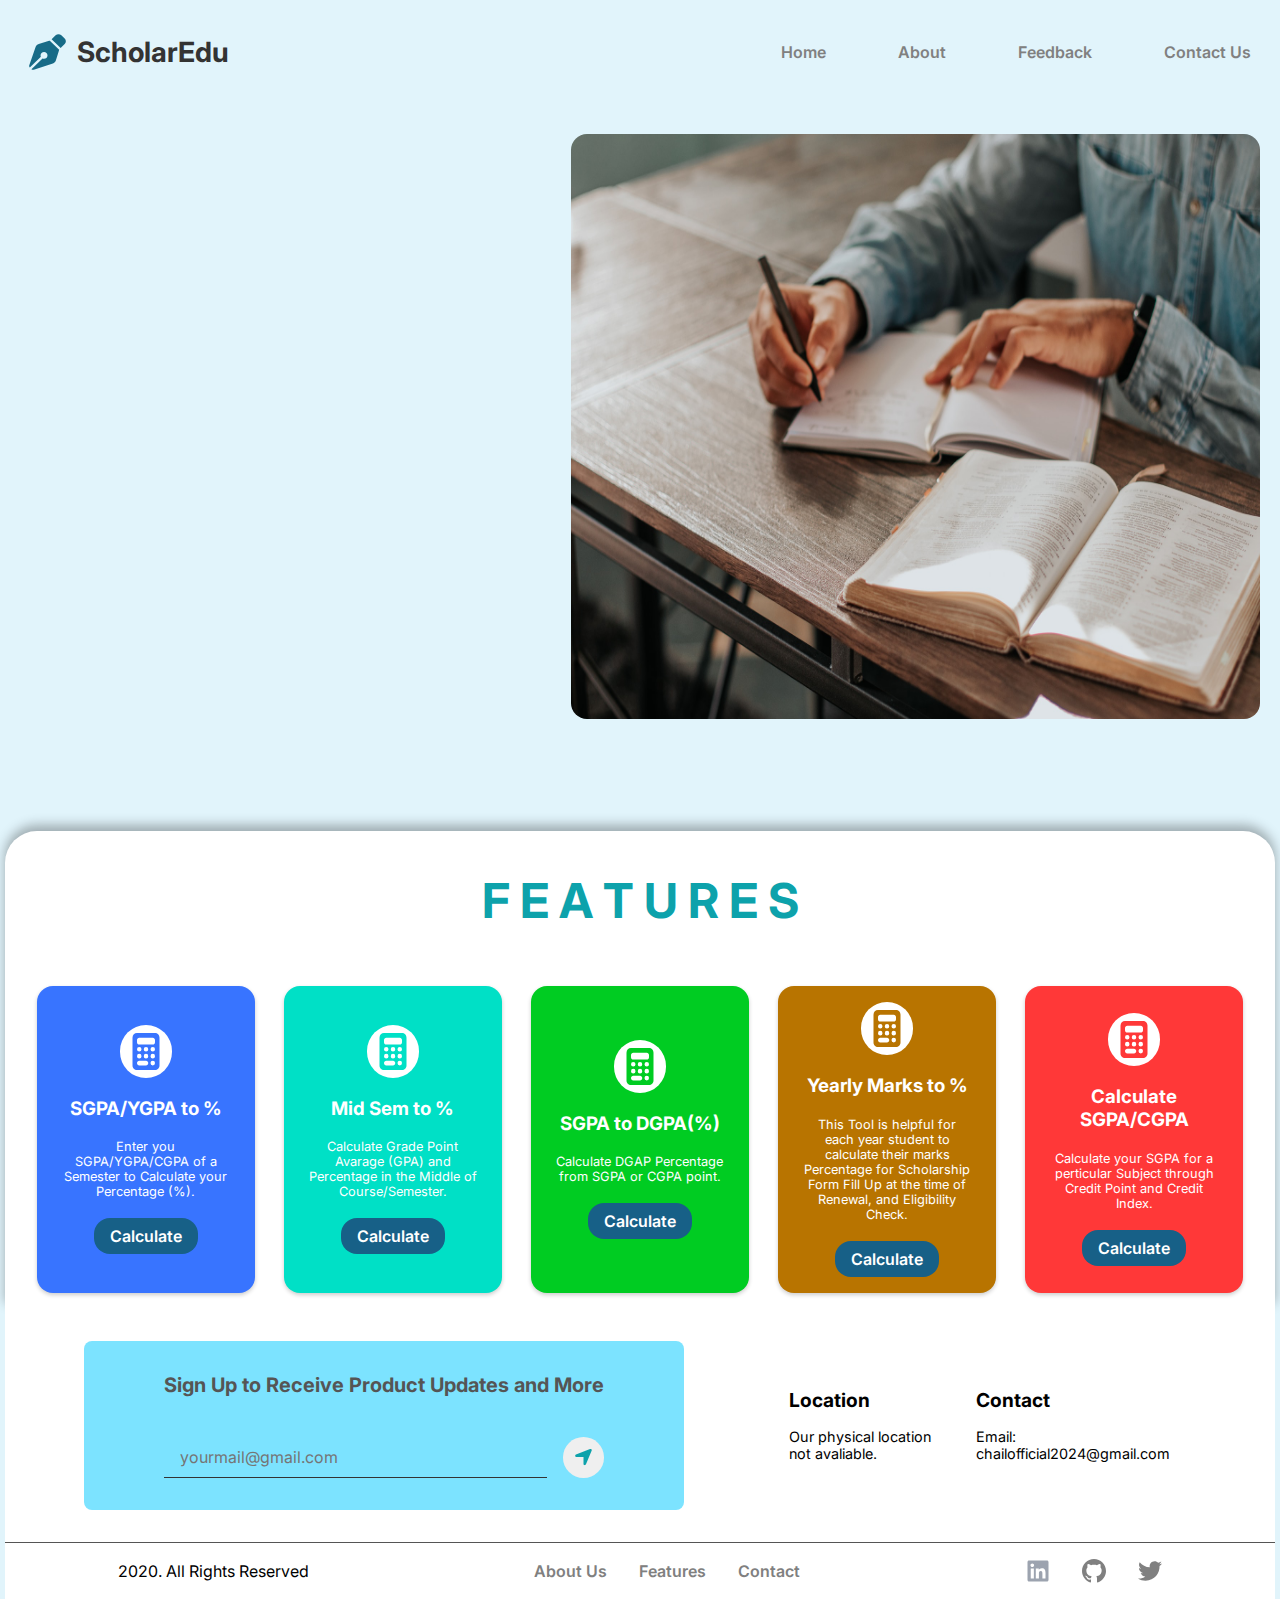
<file: index.html>
<!DOCTYPE html>
<html lang="en">
  <head>
    <meta charset="UTF-8" />
    <meta name="viewport" content="width=device-width, initial-scale=1.0" />
    <title>ScholarEdu - Calculate your Result</title>
    <link rel="stylesheet" href="style.css" />
  </head>
  <body>
    <!--============================ Navbar Section =========================-->
    <section class="header">
      <header class="header-content">
        <a href="#" class="main-logo-content">
          <img
            src="./images/scholaredu.svg"
            alt="logo"
            loading="lazy"
            class="main-logo"
          />
          <span class="main-logo-text">ScholarEdu</span>
        </a>
        <nav class="navbar">
          <a href="#" class="nav-items">Home</a>
          <a href="./about.html" class="nav-items">About</a>
          <a href="./feedback.html" class="nav-items">Feedback</a>
          <a href="#contact" class="nav-items">Contact Us</a>
        </nav>
        <button type="button" class="menu-button">
          <img src="./images/menu.svg" alt="menu-img" class="menu-icon" />
        </button>
      </header>
    </section>

    <!--=========================== Home Section ============================-->
    <section class="home">
      <main class="home-content">
        <div class="home-left">
          <p class="home-title">Very Proud to Introduce</p>
          <h1 class="main-text">We are MAKAUTIAN</h1>
          <a href="./feedback.html" class="feedback-btn">Send Feedback</a>
        </div>
        <div class="home-right">
          <div class="image-container">
            <img
              src="./images/hero-image.jpg"
              alt="home-icon"
              class="home-img"
            />
          </div>
        </div>
      </main>
    </section>

    <!--========================= Feature Section =========================-->
    <section class="feature-container" id="feature-section">
      <div class="feature-title-container">
        <h2 class="feature-title">F E A T U R E S</h2>
      </div>
      <div class="feature-grid">
        <!-- Grid 1 -->
        <div class="grid-container icon1">
          <div class="grid-img">
            <img src="./images/icon-blue.svg" alt="" class="grid-icon" />
          </div>
          <div class="grid-heading">
            <h3>SGPA/YGPA to %</h3>
          </div>
          <div class="grid-description">
            Enter you SGPA/YGPA/CGPA of a Semester to Calculate your Percentage
            (%).
          </div>
          <a href="#calculate" class="calculate-btn">Calculate</a>
        </div>

        <!-- Grid 2 -->
        <div class="grid-container icon2">
          <div class="grid-img">
            <img src="./images/icon-cyan.svg" alt="" class="grid-icon" />
          </div>
          <div class="grid-heading">
            <h3>Mid Sem to %</h3>
          </div>
          <div class="grid-description">
            Calculate Grade Point Avarage (GPA) and Percentage in the Middle of
            Course/Semester.
          </div>
          <a href="#calculate" class="calculate-btn">Calculate</a>
        </div>

        <!-- Grid 3 -->
        <div class="grid-container icon3">
          <div class="grid-img">
            <img src="./images/icon-green.svg" alt="" class="grid-icon" />
          </div>
          <div class="grid-heading">
            <h3>SGPA to DGPA(%)</h3>
          </div>
          <div class="grid-description">
            Calculate DGAP Percentage from SGPA or CGPA point.
          </div>
          <a href="#calculate" class="calculate-btn">Calculate</a>
        </div>

        <!-- Grid 4 -->
        <div class="grid-container icon4">
          <div class="grid-img">
            <img src="./images/icon-yellow.svg" alt="" class="grid-icon" />
          </div>
          <div class="grid-heading">
            <h3>Yearly Marks to %</h3>
          </div>
          <div class="grid-description">
            This Tool is helpful for each year student to calculate their marks
            Percentage for Scholarship Form Fill Up at the time of Renewal, and
            Eligibility Check.
          </div>
          <a href="#calculate" class="calculate-btn">Calculate</a>
        </div>

        <!-- Grid 5 -->
        <div class="grid-container icon5">
          <div class="grid-img">
            <img src="./images/icon-red.svg" alt="" class="grid-icon" />
          </div>
          <div class="grid-heading">
            <h3>Calculate SGPA/CGPA</h3>
          </div>
          <div class="grid-description">
            Calculate your SGPA for a perticular Subject through Credit Point
            and Credit Index.
          </div>
          <a href="#calculate" class="calculate-btn">Calculate</a>
        </div>
      </div>
    </section>

    <!--========================== Newsletter Section =====================-->
    <section class="newsletter-container">
      <div class="newsletter-content">
        <div class="newsletter-title">
          Sign Up to Receive Product Updates and More
        </div>
        <div class="newsletter-input">
          <input
            type="email"
            class="input-section"
            placeholder="yourmail@gmail.com"
          />
          <button type="submit" class="newsletter-btn">
            <img src="./images/arrow-btn.svg" alt="send" class="arrow-btn" />
          </button>
        </div>
      </div>
      <div class="contact-content">
        <div class="location">
          <h3 class="location-heading">Location</h3>
          <p class="location-description">
            Our physical location not avaliable.
          </p>
        </div>
        <div class="contact">
          <h3 class="contact-heading">Contact</h3>
          <p class="contact-description">Email: chailofficial2024@gmail.com</p>
        </div>
      </div>
    </section>

    <!--========================= Footer Section =========================-->
    <section class="footer">
      <div class="copyright-content">2020. All Rights Reserved</div>
      <div class="footer-navbar">
        <a href="./about.html" class="footer-text">About Us</a>
        <a href="#feature-section" class="footer-text">Features</a>
        <a href="#contact" class="footer-text">Contact</a>
      </div>
      <div class="social">
        <a href="#" class="footer-icon-container">
          <img src="./images/linkedin.svg" alt="" class="footer-icon" />
        </a>
        <a href="#" class="footer-icon-container">
          <img src="./images/github.svg" alt="" class="footer-icon" />
        </a>
        <a href="#" class="footer-icon-container">
          <img src="./images/twitter.svg" alt="" class="footer-icon" />
        </a>
      </div>
    </section>
  </body>
</html>
</file>
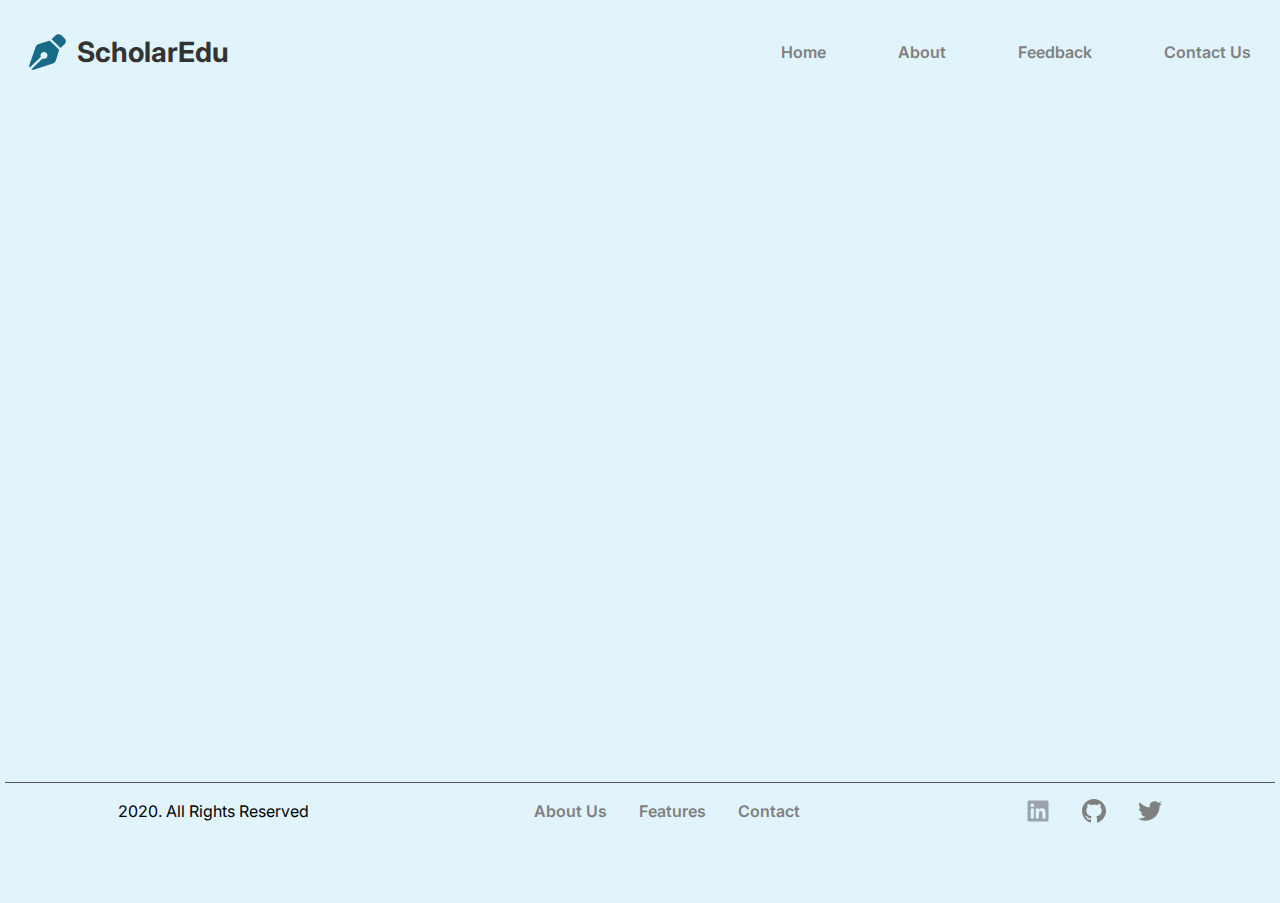
<file: about.html>
<!DOCTYPE html>
<html lang="en">
  <head>
    <meta charset="UTF-8" />
    <meta name="viewport" content="width=device-width, initial-scale=1.0" />
    <title>About Us</title>
    <link rel="stylesheet" href="aboutstyle.css" />
  </head>
  <body>
    <!--============================ Navbar Section =========================-->
    <section class="header">
      <header class="header-content">
        <a href="#home" class="main-logo-content">
          <img
            src="./images/scholaredu.svg"
            alt="logo"
            loading="lazy"
            class="main-logo"
          />
          <span class="main-logo-text">ScholarEdu</span>
        </a>
        <nav class="navbar">
          <a href="./index.html" class="nav-items">Home</a>
          <a href="#" class="nav-items">About</a>
          <a href="#feedback" class="nav-items">Feedback</a>
          <a href="#contact" class="nav-items">Contact Us</a>
        </nav>
        <button type="button" class="menu-button">
          <img src="./images/menu.svg" alt="menu-img" class="menu-icon" />
        </button>
      </header>
    </section>

    <!--============================= About Us Section ===========================-->
    <section class="about-container">
      <div class="about-content">
        <div class="about-heading">About Us</div>
        <p class="about-description">
          Lorem ipsum dolor sit amet consectetur adipisicing elit. Voluptatum
          asperiores rerum non minus similique beatae pariatur, molestiae eum et
          doloribus exercitationem quos commodi recusandae. Eos?
        </p>
      </div>
    </section>

    <!--========================= Footer Section =========================-->
    <section class="footer">
      <div class="copyright-content">2020. All Rights Reserved</div>
      <div class="footer-navbar">
        <a href="#" class="footer-text">About Us</a>
        <a href="./index.html" class="footer-text">Features</a>
        <a href="#contact" class="footer-text">Contact</a>
      </div>
      <div class="social">
        <a href="#" class="footer-icon-container">
          <img src="./images/linkedin.svg" alt="" class="footer-icon" />
        </a>
        <a href="#" class="footer-icon-container">
          <img src="./images/github.svg" alt="" class="footer-icon" />
        </a>
        <a href="#" class="footer-icon-container">
          <img src="./images/twitter.svg" alt="" class="footer-icon" />
        </a>
      </div>
    </section>
  </body>
</html>
</file>
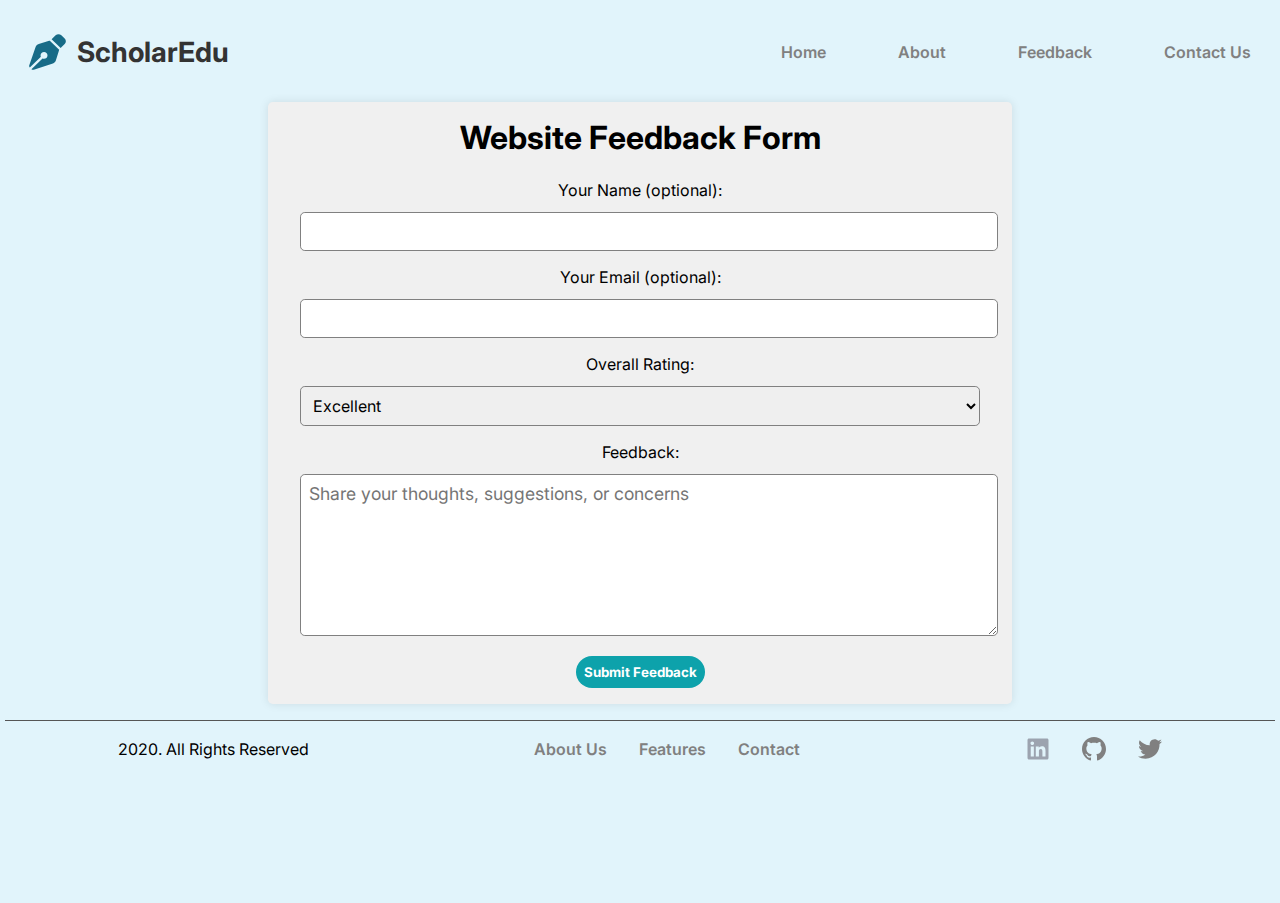
<file: feedback.html>
<!DOCTYPE html>
<html lang="en">
  <head>
    <meta charset="UTF-8" />
    <meta name="viewport" content="width=device-width, initial-scale=1.0" />
    <title>Feedback</title>
    <link rel="stylesheet" href="feedbackstyle.css" />
  </head>
  <body>
    <!--============================ Navbar Section =========================-->
    <section class="header">
      <header class="header-content">
        <a href="./index.html" class="main-logo-content">
          <img
            src="./images/scholaredu.svg"
            alt="logo"
            loading="lazy"
            class="main-logo"
          />
          <span class="main-logo-text">ScholarEdu</span>
        </a>
        <nav class="navbar">
          <a href="./index.html" class="nav-items">Home</a>
          <a href="./about.html" class="nav-items">About</a>
          <a href="#" class="nav-items">Feedback</a>
          <a href="#contact" class="nav-items">Contact Us</a>
        </nav>
        <button type="button" class="menu-button">
          <img src="./images/menu.svg" alt="menu-img" class="menu-icon" />
        </button>
      </header>
    </section>

    <!--========================== Feedback Section =========================-->
    <section class="feedback-container">
      <h1>Website Feedback Form</h1>
      <form action="/submit-feedback" method="post">
        <label for="name">Your Name (optional):</label>
        <input type="text" id="name" name="name" />
        <label for="email">Your Email (optional):</label>
        <input type="email" id="email" name="email" />
        <label for="rate">Overall Rating:</label>
        <select name="rate" id="rate">
          <option value="5">Excellent</option>
          <option value="4">Good</option>
          <option value="3">Neutral</option>
          <option value="2">Bad</option>
          <option value="1">Terrible</option>
        </select>
        <label for="feedback">Feedback:</label>
        <textarea
          name="feedback"
          id="feedback"
          rows="5"
          placeholder="Share your thoughts, suggestions, or concerns"
        ></textarea>
        <button type="submit" class="submit-button">Submit Feedback</button>
      </form>
    </section>

    <!--========================= Footer Section =========================-->
    <section class="footer">
      <div class="copyright-content">2020. All Rights Reserved</div>
      <div class="footer-navbar">
        <a href="./about.html" class="footer-text">About Us</a>
        <a href="./index.html" class="footer-text">Features</a>
        <a href="#contact" class="footer-text">Contact</a>
      </div>
      <div class="social">
        <a href="#" class="footer-icon-container">
          <img src="./images/linkedin.svg" alt="" class="footer-icon" />
        </a>
        <a href="#" class="footer-icon-container">
          <img src="./images/github.svg" alt="" class="footer-icon" />
        </a>
        <a href="#" class="footer-icon-container">
          <img src="./images/twitter.svg" alt="" class="footer-icon" />
        </a>
      </div>
    </section>
  </body>
</html>
</file>
<file: style.css>
@import url('https://fonts.googleapis.com/css2?family=Inter:wght@100;200;400;500;600;700&display=swap');

:root {
    --primary-color: #0da2ab;
    --accent-color: #7ce3ff;
    --text-color: #333333;
    --link-color: #176087;
    --background-color: #e1f4fb;
    --light-gray: #f0f0f0;
    --gray: #808080;
    --dark-gray: #555;
}

* {
    margin: 0;
    padding: 0;
    font-family: 'Inter', sans-serif;
    text-decoration: none;
}

body{
    height: 100vh;
    text-align: center;
    background-color: var(--background-color);
    padding: 0.1rem 0.3rem;
    overflow-x: hidden;
}

/*------------------------------ Header Section -----------------------------*/
.header{
    max-width: 1240px;
    margin: 0 auto;
    padding: 1rem;
}

.header-content{
    max-width: 100%;
    display: flex;
    justify-content: space-between;
    padding: 1rem 0.5rem;
}

.main-logo-content{
    display: flex;
    justify-content: space-between;
    align-items: center;
    gap: 0.7rem;
}

.main-logo{
    width: 2.3rem;
    height: 2.3rem;
}

.main-logo-text{
    font-size: 1.75rem;
    font-weight: bold;
    color: var(--text-color);
}

.navbar{
    display: flex;
    justify-content: space-between;
    align-items: center;
    gap: 4.5rem;
}

.nav-items{
    color: var(--gray);
    font-size: 1rem;
    font-weight: 600;
    transition: all 0.3s ease;
}

.nav-items:hover{
    color: var(--primary-color);
}

.menu-button{
    display: none;
    height: 2rem;
    width: 2rem;
    background-color: var(--background-color);
    border: none;
}

.menu-icon{
    width: 100%;
    height: 100%;
}

@media screen and (max-width: 800px) {
    .navbar{
        display: none;
    }
    .menu-button{
        display: block;
    }
}


/*--------------------------- Home Section -----------------------*/
.home{
    max-width: 1240px;
    margin: 0 auto;
    background-color: var(--background-color);
}

.home-content{
    width: 100%;
    margin: 2rem 0;
    display: flex;
    justify-content: space-between;
    align-items: center;
    gap: 2rem;
}

.home-left{
    width: 50%;
    display: flex;
    flex-direction: column;
    gap: 2rem;
    padding: 2.5rem 1rem;
    align-items: flex-start;
}

.home-title{
    font-size: 2.2rem;
    font-weight: 600;
    color: var(--link-color);
}

.main-text{
    max-width: 15rem;
    font-size: 3.8rem;
    font-weight: bold;
    color: var(--text-color);
    text-align: left;
}

.home-left{
    text-align: center;
    animation: slideFromLeft 1s ease forwards;
    opacity: 0;
}

@keyframes slideFromLeft {
    0% {
        opacity: 0;
        transform: translateX(-100%);
    }
    100%{
        opacity: 1;
        transform: translateX(0);
    }
}

.feedback-btn{
    background-color: var(--primary-color);
    font-size: 1.5rem;
    font-weight: 600;
    padding: 0.8rem 1.6rem;
    border: none;
    color: var(--background-color);
    border-radius: 0.6rem;
    cursor: pointer;
    transition: all 0.3s ease;
}

.feedback-btn:hover{
    box-shadow: 0pc 3px 6px rgba(0,0,0,0.3);
    background-color: var(--link-color);
    transform: scale(1.05);
}

.home-right{
    display: flex;
    justify-content: center;
    align-items: center;
}

.image-container{
    height: 65vh;
    border: none;
    border-radius: 1rem;
    overflow: hidden;
}

.home-img{
    width: 100%;
    height: 100%;
    transition: all 0.3s ease;
}

.home-img:hover{
    transform: scale(1.1);
}

@media screen and (max-width: 900px) {
    .home-content{
        gap: 1rem;
    }
    .home-title{
        font-size: 1.6rem;
    }
    .main-text{
        font-size: 2.8rem;
    }
    .feedback-btn{
        font-size: 1.1rem;
        padding: 0.5rem 1rem;
    }
    .home-left{
        justify-content: space-between;
        padding: 0 0.5rem;
    }
    .home-right{
        width: 50%;
    }
}

@media screen and (max-width: 768px) {
    .home-content{
        flex-direction: column;
    }
    .home-left{
        width: 100%;
        align-items: center;
        gap: 1.4rem;
    }
    .main-text{
        max-width: 100%;
        text-align: center;
    }
    .image-container{
        height: 52vh;
    }
}

@media screen and (max-width:770px) {
    .home-right{
        width: 85%;
    }
}
@media screen and (max-width:480px) {
    .home-right{
        width: 85%;
    }
}


/*------------------------------ Feature Section ---------------------------*/
.feature-container{
    max-width: 100%;
    background-color: white;
    margin-top: 7rem;
    border-top-left-radius: 2rem;
    border-top-right-radius: 2rem;
    box-shadow: 0px -6px 12px rgba(0,0,0,0.3);
}

.feature-title{
    padding: 2.5rem 1.5rem;
    font-size: 3rem;
    color: var(--primary-color);
    animation: slideFromLeft 1s ease forwards;
}

.feature-grid{
    max-width: 1350px;
    margin: 0 auto;
    display: grid;
    grid-template-columns: repeat(5,1fr);
    padding: 1rem 2rem;
    gap: 1.8rem;
}

.grid-container{
    background-color: rgb(0, 0, 0);
    border-radius: 1rem;
    padding: 1rem 1.5rem;
    display: flex;
    flex-direction: column;
    justify-content: center;
    align-items: center;
    gap: 1.2rem;
    box-shadow: 0px 2px 4px rgba(0,0,0,0.2);
    cursor: pointer;
    transition: all 0.3s ease;
}

.grid-container:hover{
    transform: scale(1.025);
    box-shadow: 0px 3px 5px rgba(0,0,0,0.3);
}

.grid-img{
    height: 2.3rem;
    width: 2.3rem;
    background-color: white;
    display: flex;
    align-items: center;
    justify-content: center;
    padding: 0.5rem;
    border-radius: 50%;
}

.grid-icon{
    height: 100%;
    width: 100%;
}

.grid-heading{
    font-size: 1rem;
    color: white;
}

.grid-description{
    font-size: 0.8rem;
    color: white;
}

.icon1{
    background-color: #3874ff;
}
.icon2{
    background-color: #00e0c6;
}
.icon3{
    background-color: #00cc22;
}
.icon4{
    background-color: #b87400;
}
.icon5{
    background-color: #ff3838;
}

.calculate-btn{
    text-decoration: none;
    color: white;
    font-weight: 600;
    background-color: var(--link-color);
    padding: 0.5rem 1rem;
    border: none;
    border-radius: 1rem;
    transition: all 0.3s ease;
}

.calculate-btn:hover{
    background-color: var(--accent-color);
    color: var(--text-color);
}

@media screen and (max-width: 970px) {
    .feature-grid{
        grid-template-columns: repeat(1,1fr);
    }
    .feature-title{
        font-size: 2rem;
    }
}


/* --------------------------------Newsletter and Contact Section----------------------------- */
.newsletter-container{
    width: 100%;
    background-color: white;
    padding-top: 2rem;
    display: flex;
    justify-content: space-evenly;
    align-items: center;
}

.newsletter-content{
    background-color: var(--accent-color);
    padding: 2rem 5rem;
    display: flex;
    flex-direction: column;
    justify-content: space-around;
    gap: 2.5rem;
    border-radius: 0.5rem;
    margin-bottom: 2rem;
}

.newsletter-title{
    font-size: 1.25rem;
    font-weight: bold;
    color: var(--dark-gray);
}

.newsletter-input{
    display: flex;
    gap: 1rem;
}

.input-section{
    width: 90%;
    background: none;
    border: none;
    border-bottom: 1px solid var(--text-color);
    padding: 0.5rem 1rem;
    color: var(--text-color);
    outline: none;
    font-size: 1rem;
}

.newsletter-btn{
    height: 2.55rem;
    width: 2.75rem;
    border: none;
    border-radius: 50%;
    padding: 0.65rem;
    display: flex;
    align-items: center;
    justify-content: center;
    cursor: pointer;
}

@media screen and (max-width: 400px) {
    .newsletter-btn{
        height: 2.35rem;
        width: 2.7rem;
    }
}

.arrow-btn{
    height: 100%;
    width: 100%;
}

.contact-content{
    width: 30%;
    margin-bottom: 2rem;
    display: flex;
    justify-content: space-evenly;
    align-items: center;
    gap: 2.5rem;
    padding: 0.8rem 1.6rem;
    text-align: left;
}

@media screen and (max-width: 1000px) {
    .contact-content{
        flex-direction: column;
    }
    .newsletter-content{
        margin-left: 2rem;
    }
}

.location, .contact{
    display: flex;
    flex-direction: column;
    gap: 1rem;
}

.location-heading, .contact-heading{
    font-size: 1.2rem;
}

.location-description, .contact-description{
    font-size: 0.9rem;
}

@media screen and (max-width: 720px) {
    .newsletter-container{
        flex-direction: column;
    }
    .newsletter-content{
        margin: 0 2rem;
    }
    .contact-content{
        width: 75%;
        flex-direction: row;
    }
}

@media screen and (max-width: 620px) {
    .location-heading, .contact-heading{
        font-size: 1rem;
    }
    
    .location-description, .contact-description{
        font-size: 0.75rem;
    }
}

@media screen and (max-width: 480px) {
    .newsletter-content{
        gap: 1rem;
        padding: 0.8rem 1.5rem;
    }
    .contact-content{
        gap: 0.5rem;
        margin: 0 2rem;
        text-align: center;
    }
}


/*-------------------------------- Footer Section -------------------------------*/
.footer{
    width: 100%;
    background-color: white;
    padding: 1rem 0;
    margin: 0 auto;
    border-top: 1px solid var(--dark-gray);
    display: flex;
    justify-content: space-around;
    align-items: center;
}

.footer-navbar{
    display: flex;
    justify-content: space-between;
    gap: 2rem;
}

.footer-text{
    font-size: 1rem;
    font-weight: 600;
    color: var(--gray);
    transition: all 0.3s ease;
}

.footer-text:hover{
    color: var(--primary-color);
}

.social{
    display: flex;
    justify-content: space-between;
    gap: 2rem;
}

.footer-icon-container{
    height: 1.5rem;
    width: 1.5rem;
}

.footer-icon{
    height: 100%;
    width: 100%;
}

@media screen and (max-width: 800px) {
    .copyright-content{
        font-size: 0.9rem;
    }
    .footer-navbar{
        gap: 1rem;
    }
    .footer-text{
        font-size: 0.85rem;
    }
    .footer-icon-container{
        height: 1.25rem;
        width: 1.25rem;
    }
}

@media screen and (max-width: 568px) {
    .footer{
        flex-direction: column;
        gap: 1rem;
    }
}
</file>
<file: aboutstyle.css>
@import url('https://fonts.googleapis.com/css2?family=Inter:wght@100;200;400;500;600;700&display=swap');

:root {
    --primary-color: #0da2ab;
    --accent-color: #7ce3ff;
    --text-color: #333333;
    --link-color: #176087;
    --background-color: #e1f4fb;
    --light-gray: #f0f0f0;
    --gray: #808080;
    --dark-gray: #555;
}

* {
    margin: 0;
    padding: 0;
    font-family: 'Inter', sans-serif;
    text-decoration: none;
}

body{
    height: 100vh;
    text-align: center;
    background-color: var(--background-color);
    padding: 0.1rem 0.3rem;
    overflow-x: hidden;
}


/*------------------------------ Header Section -----------------------------*/
.header{
    max-width: 1240px;
    margin: 0 auto;
    padding: 1rem;
}

.header-content{
    max-width: 100%;
    display: flex;
    justify-content: space-between;
    padding: 1rem 0.5rem;
}

.main-logo-content{
    display: flex;
    justify-content: space-between;
    align-items: center;
    gap: 0.7rem;
}

.main-logo{
    width: 2.3rem;
    height: 2.3rem;
}

.main-logo-text{
    font-size: 1.75rem;
    font-weight: bold;
    color: var(--text-color);
}

.navbar{
    display: flex;
    justify-content: space-between;
    align-items: center;
    gap: 4.5rem;
}

.nav-items{
    color: var(--gray);
    font-size: 1rem;
    font-weight: 600;
    transition: all 0.3s ease;
}

.nav-items:hover{
    color: var(--primary-color);
}

.menu-button{
    display: none;
    height: 2rem;
    width: 2rem;
    background-color: var(--background-color);
    border: none;
}

.menu-icon{
    width: 100%;
    height: 100%;
}

@media screen and (max-width: 800px) {
    .navbar{
        display: none;
    }
    .menu-button{
        display: block;
    }
}


/*----------------------------- About Us Section -----------------------------*/
.about-container{
    width: 100%;
    background: transparent;
    margin-top: 2rem;
    text-align: center;
}

.about-content{
    display: flex;
    height: 72vh;
    margin: 0 auto;
    flex-direction: column;
    justify-content: center;
}

.about-heading{
    font-size: 3.5rem;
    font-weight: bold;
    margin: 0 2rem;
    color: var(--primary-color);
    animation: slideFromLeft 1s ease forwards;
    opacity: 0;
}

@media screen and (max-width: 480px) {
    .about-heading{
        font-size: 2.8rem;
    }
    .about-description{
        font-size: 1.1rem;
    }
}

.about-description{
    font-size: 1.3rem;
    margin: 2rem;
    color: var(--gray);
    animation: slideFromLeft 1s ease forwards;
    opacity: 0;
}

@keyframes slideFromLeft {
    0% {
        opacity: 0;
        transform: translateX(-100%);
    }
    100%{
        opacity: 1;
        transform: translateX(0);
    }
}

/*-------------------------------- Footer Section -------------------------------*/
.footer{
    width: 100%;
    padding: 1rem 0;
    margin: 0 auto;
    border-top: 1px solid var(--dark-gray);
    display: flex;
    justify-content: space-around;
    align-items: center;
}

.footer-navbar{
    display: flex;
    justify-content: space-between;
    gap: 2rem;
}

.footer-text{
    font-size: 1rem;
    font-weight: 600;
    color: var(--gray);
    transition: all 0.3s ease;
}

.footer-text:hover{
    color: var(--primary-color);
}

.social{
    display: flex;
    justify-content: space-between;
    gap: 2rem;
}

.footer-icon-container{
    height: 1.5rem;
    width: 1.5rem;
}

.footer-icon{
    height: 100%;
    width: 100%;
}

@media screen and (max-width: 800px) {
    .copyright-content{
        font-size: 0.9rem;
    }
    .footer-navbar{
        gap: 1rem;
    }
    .footer-text{
        font-size: 0.85rem;
    }
    .footer-icon-container{
        height: 1.25rem;
        width: 1.25rem;
    }
}

@media screen and (max-width: 568px) {
    .footer{
        flex-direction: column;
        gap: 1rem;
    }
}
</file>
<file: feedbackstyle.css>
@import url('https://fonts.googleapis.com/css2?family=Inter:wght@100;200;400;500;600;700&display=swap');

:root {
    --primary-color: #0da2ab;
    --accent-color: #7ce3ff;
    --text-color: #333333;
    --link-color: #176087;
    --background-color: #e1f4fb;
    --light-gray: #f0f0f0;
    --gray: #808080;
    --dark-gray: #555;
}

* {
    margin: 0;
    padding: 0;
    font-family: 'Inter', sans-serif;
    text-decoration: none;
}

body{
    height: 100vh;
    text-align: center;
    background-color: var(--background-color);
    padding: 0.1rem 0.3rem;
    overflow-x: hidden;
}

/*------------------------------ Header Section -----------------------------*/
.header{
    max-width: 1240px;
    margin: 0 auto;
    padding: 1rem;
}

.header-content{
    max-width: 100%;
    display: flex;
    justify-content: space-between;
    padding: 1rem 0.5rem;
}

.main-logo-content{
    display: flex;
    justify-content: space-between;
    align-items: center;
    gap: 0.7rem;
}

.main-logo{
    width: 2.3rem;
    height: 2.3rem;
}

.main-logo-text{
    font-size: 1.75rem;
    font-weight: bold;
    color: var(--text-color);
}

.navbar{
    display: flex;
    justify-content: space-between;
    align-items: center;
    gap: 4.5rem;
}

.nav-items{
    color: var(--gray);
    font-size: 1rem;
    font-weight: 600;
    transition: all 0.3s ease;
}

.nav-items:hover{
    color: var(--primary-color);
}

.menu-button{
    display: none;
    height: 2rem;
    width: 2rem;
    background-color: var(--background-color);
    border: none;
}

.menu-icon{
    width: 100%;
    height: 100%;
}

@media screen and (max-width: 800px) {
    .navbar{
        display: none;
    }
    .menu-button{
        display: block;
    }
}

/*------------------------------------- Feedback Section ---------------------------------*/
.feedback-container {
  max-width: 680px;
  margin: 0 auto;
  padding: 1rem 2rem;
  border-radius: 0.3rem;
  background-color: var(--light-gray);
  box-shadow: 0 0 10px rgba(0, 0, 0, 0.1);
}

h1 {
  text-align: center;
  margin-bottom: 1.4rem;
}

label {
  display: block;
  margin-bottom: 0.75rem;
}

input,
textarea {
  width: 100%;
  padding: 0.5rem;
  border: 1px solid var(--gray);
  border-radius: 0.3rem;
  font-size: 1.1rem;
}

input{
    margin-bottom: 1rem;
}

textarea {
  height: 9rem;
}

select {
  width: 100%;
  padding: 0.5rem;
  border: 1px solid var(--gray);
  border-radius: 0.3rem;
  font-size: 1rem;
  margin-bottom: 1rem;
}

.submit-button{
  background-color: var(--primary-color);
  color: #fff;
  padding: 0.5rem;
  border: none;
  border-radius: 1rem;
  cursor: pointer;
  margin-top: 1rem;
  font-weight: bold;
}

.submit-button:hover {
  background-color: var(--link-color);
}

/*-------------------------------- Footer Section -------------------------------*/
.footer{
    width: 100%;
    padding: 1rem 0;
    margin: 0 auto;
    border-top: 1px solid var(--dark-gray);
    display: flex;
    justify-content: space-around;
    align-items: center;
    margin-top: 1rem;
}

.footer-navbar{
    display: flex;
    justify-content: space-between;
    gap: 2rem;
}

.footer-text{
    font-size: 1rem;
    font-weight: 600;
    color: var(--gray);
    transition: all 0.3s ease;
}

.footer-text:hover{
    color: var(--primary-color);
}

.social{
    display: flex;
    justify-content: space-between;
    gap: 2rem;
}

.footer-icon-container{
    height: 1.5rem;
    width: 1.5rem;
}

.footer-icon{
    height: 100%;
    width: 100%;
}

@media screen and (max-width: 800px) {
    .copyright-content{
        font-size: 0.9rem;
    }
    .footer-navbar{
        gap: 1rem;
    }
    .footer-text{
        font-size: 0.85rem;
    }
    .footer-icon-container{
        height: 1.25rem;
        width: 1.25rem;
    }
}

@media screen and (max-width: 568px) {
    .footer{
        flex-direction: column;
        gap: 1rem;
    }
}
</file>
